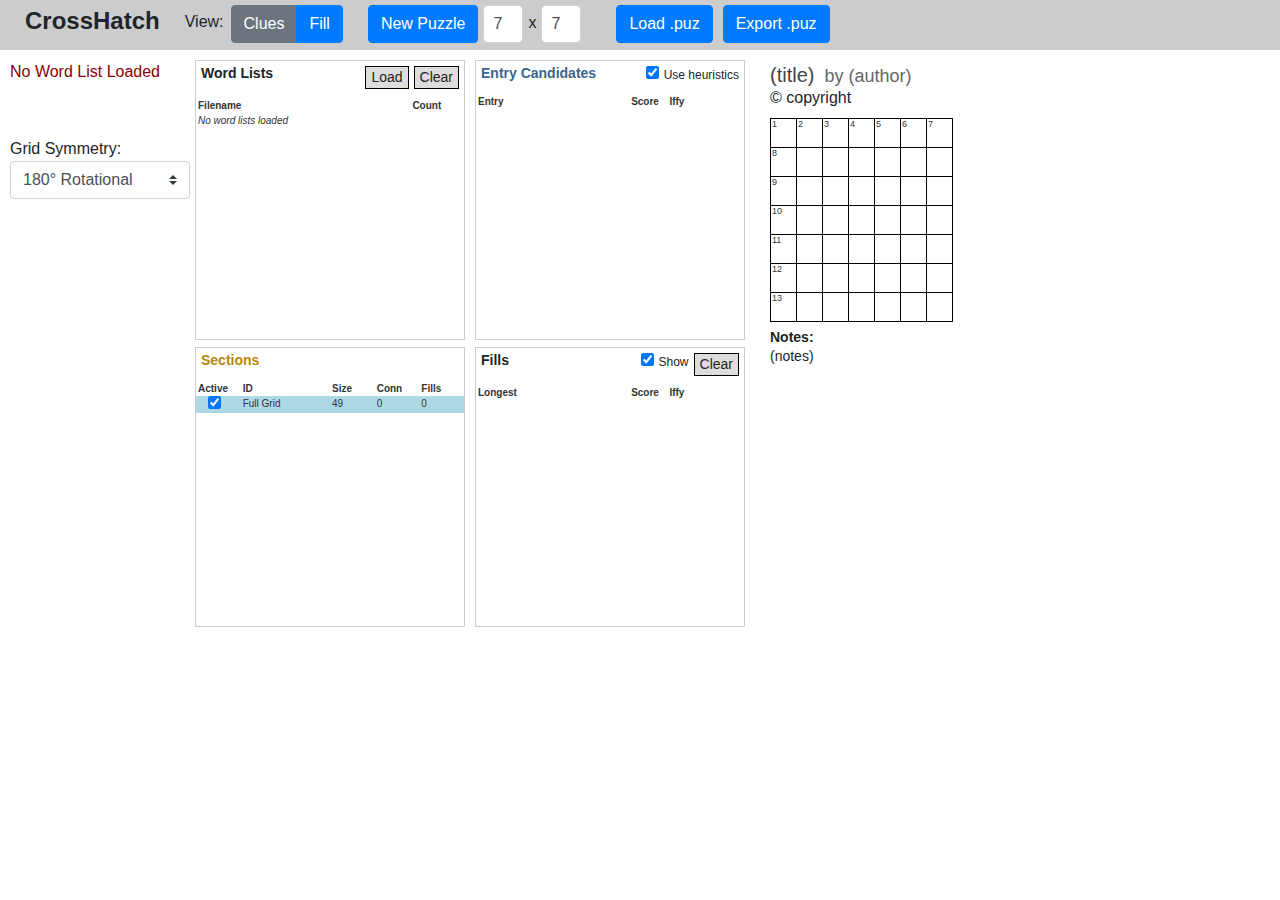
<file: index.html>
<!doctype html><html lang="en"><head><meta charset="utf-8"/><link rel="icon" href="/crosshatch.ico"/><meta name="viewport" content="width=device-width,initial-scale=1"/><meta name="theme-color" content="#000000"/><meta name="description" content="Crossword creation app"/><title>CrossHatch</title><link href="/static/css/2.87a9c7a2.chunk.css" rel="stylesheet"><link href="/static/css/main.ce7a48de.chunk.css" rel="stylesheet"></head><body><div id="root"></div><script>!function(e){function r(r){for(var n,p,l=r[0],a=r[1],f=r[2],c=0,s=[];c<l.length;c++)p=l[c],Object.prototype.hasOwnProperty.call(o,p)&&o[p]&&s.push(o[p][0]),o[p]=0;for(n in a)Object.prototype.hasOwnProperty.call(a,n)&&(e[n]=a[n]);for(i&&i(r);s.length;)s.shift()();return u.push.apply(u,f||[]),t()}function t(){for(var e,r=0;r<u.length;r++){for(var t=u[r],n=!0,l=1;l<t.length;l++){var a=t[l];0!==o[a]&&(n=!1)}n&&(u.splice(r--,1),e=p(p.s=t[0]))}return e}var n={},o={1:0},u=[];function p(r){if(n[r])return n[r].exports;var t=n[r]={i:r,l:!1,exports:{}};return e[r].call(t.exports,t,t.exports,p),t.l=!0,t.exports}p.m=e,p.c=n,p.d=function(e,r,t){p.o(e,r)||Object.defineProperty(e,r,{enumerable:!0,get:t})},p.r=function(e){"undefined"!=typeof Symbol&&Symbol.toStringTag&&Object.defineProperty(e,Symbol.toStringTag,{value:"Module"}),Object.defineProperty(e,"__esModule",{value:!0})},p.t=function(e,r){if(1&r&&(e=p(e)),8&r)return e;if(4&r&&"object"==typeof e&&e&&e.__esModule)return e;var t=Object.create(null);if(p.r(t),Object.defineProperty(t,"default",{enumerable:!0,value:e}),2&r&&"string"!=typeof e)for(var n in e)p.d(t,n,function(r){return e[r]}.bind(null,n));return t},p.n=function(e){var r=e&&e.__esModule?function(){return e.default}:function(){return e};return p.d(r,"a",r),r},p.o=function(e,r){return Object.prototype.hasOwnProperty.call(e,r)},p.p="/";var l=this.webpackJsonpapp=this.webpackJsonpapp||[],a=l.push.bind(l);l.push=r,l=l.slice();for(var f=0;f<l.length;f++)r(l[f]);var i=a;t()}([])</script><script src="/static/js/2.d5bfc325.chunk.js"></script><script src="/static/js/main.e9b92b81.chunk.js"></script></body></html>
</file>
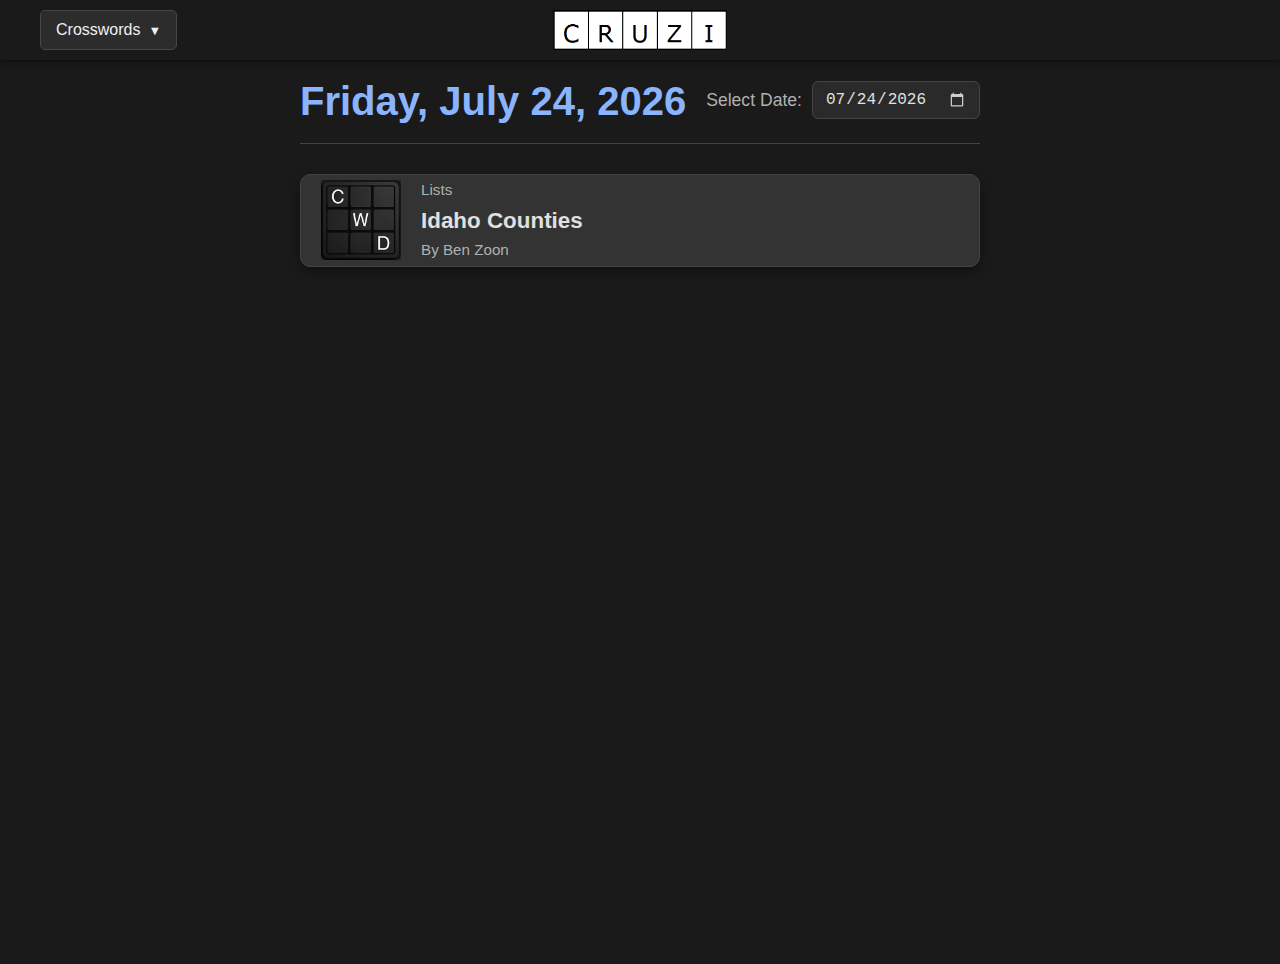
<file: counties/index.html>
<!doctype html>
<html lang="en">
  <head>
    <meta charset="UTF-8" />
    <meta name="viewport" content="width=device-width, initial-scale=1.0" />
    <title>Cruzi</title>
    <link rel="icon" href="/counties/assets/favicon-DS38Ikz1.png" type="image/png">
    <script type="module" crossorigin src="/counties/assets/index-BnSY1AxQ.js"></script>
    <link rel="stylesheet" crossorigin href="/counties/assets/index-a3Bqdwbw.css">
  </head>
  <body>
    <div id="root"></div>
  </body>
</html>
</file>
<file: static/css/main.ce7a48de.chunk.css>
.clues-view{text-align:center}.clues-container{width:325px;display:inline-block;height:725px;margin:0 20px;vertical-align:top}.clues-header{font-size:16px;font-weight:700;padding:5px 0;text-align:center;width:325px}.clues-clues{-webkit-column-count:2;column-count:2;grid-column-gap:20px;-webkit-column-gap:20px;column-gap:20px;text-align:left}.clue{font-size:12px;padding:2px 0;display:inline-block;cursor:pointer;width:100%}.clue:hover{background-color:#ddd}.clue-number{font-size:11px;padding-top:.5px}.clue-entry,.clue-number{font-weight:700;margin-right:5px;float:left}.clue-editor{width:160px;font-size:12px;padding:0;height:60px}.clue-selected{background-color:#add8e6}.fill-container{display:inline-block;position:relative}.symmetry-select{display:inline-block;width:180px}.fill-lists{position:absolute;top:0;left:180px;width:575px}.fill-list-box{display:inline-block;width:270px;height:360px;margin:0 5px 7px;padding:0 5px;vertical-align:top;border:1px solid #ccc}.fill-list-title{font-size:14px;font-weight:700;display:inline-block}.fill-list-button{float:right;border:1px solid #000;font-size:14px;padding:0 5px;cursor:pointer;background-color:#ddd;margin-top:5px;margin-left:5px}.fill-list-button:hover{background-color:#bbb}.fill-add-word-box{font-size:14px}.fill-list{background-color:#fff;width:268px;max-height:325px;margin-top:9px;margin-left:-5px;font-size:10px;display:inline-grid;font-family:Verdana,sans-serif;color:#333;overflow-y:auto}@media (max-width:1400px){.fill-list-box{height:280px}.fill-list{max-height:245px}}.fill-list-header{font-weight:700;padding:0 2px}.fill-list-row-wrapper{display:contents;cursor:pointer}.fill-list-row-wrapper>div{padding:0 2px}.fill-list-row-wrapper:hover>div{background-color:#ddd}.fill-list-row-selected>div{background-color:#add8e6!important}.fill-switch{margin-left:10px}.custom-control-label{display:inline;width:125px;cursor:pointer;padding-left:5px}.custom-control-label:before{cursor:pointer;transform:scale(1.4)}.fill-status{margin-bottom:5px}.fill-status-red{color:#8b0000}.fill-status-green{color:#006400}.section-checkbox{margin-left:10px}#loader{position:absolute;left:290px;top:150px;z-index:1;width:60px;height:60px;border-radius:50%;border:10px solid #f3f3f3;border-top-color:#3498db;animation:spin 1s linear infinite}@keyframes spin{0%{transform:rotate(0deg)}to{transform:rotate(1turn)}}.grid-container{display:inline-grid;border:1px solid #000;grid-gap:1px;background-color:#000;font-family:Verdana,sans-serif;color:#333}.grid-square{width:25px;height:28px;background-color:#fff;font-size:18px;position:relative;text-align:center;overflow:hidden;-webkit-user-select:none;-ms-user-select:none;user-select:none}.grid-square-black{background-color:#000;width:25px;height:28px}.grid-square-selected{border:2px solid #1f8dba}.grid-square-selected .grid-content{padding-top:1px}.grid-square-selected .grid-number{left:-1px;top:-3px}.grid-square-black-selected{border:2px solid #1f8dba}.grid-square-selected-word{border:2px solid #b3e0f2}.grid-square-selected-word .grid-content{padding-top:1px}.grid-square-selected-word .grid-number{left:-1px;top:-3px}.grid-square-selected-section{border:2px solid #f9dc96}.grid-square-selected-section .grid-content{padding-top:1px}.grid-square-selected-section .grid-number{left:-1px;top:-3px}.grid-square-error-word{background-color:#e5aaaa}.grid-square-error-crossing{background-color:#f1d1d1}.grid-square-constrained-1{background-color:#eee}.grid-square-constrained-2{background-color:#ddd}.grid-square-constrained-3{background-color:#ccc}.grid-square-constrained-4{background-color:#bbb}.grid-square-constrained-5{background-color:#aaa}.grid-number{font-size:9px;position:absolute;left:1px;top:-1px;text-shadow:1px 1px 0 #fff,1px -1px 0 #fff,-1px 1px 0 #fff,-1px -1px 0 #fff}.grid-content{padding-top:3px;color:#000}.grid-content-chosen-word{color:#38678f}.grid-content-chosen-word-hover{color:#699bc4}.grid-content-chosen-section{color:#b8860b}.grid-content-chosen-section-hover{color:#e8a90e}.grid-content-lively{color:#2e8b57}.grid-content-normal{color:grey}.grid-content-iffy{color:sienna}.grid-content-crosswordese{color:tomato}.grid-content-rebus{font-size:8px;padding-top:9px}.grid-square-circled{width:25px;height:28px;background-color:transparent;position:absolute;top:0;left:0;-webkit-user-select:none;-ms-user-select:none;user-select:none;border-radius:50%/50%;border:1px solid #000}.puzzle-title{display:inline-block;color:#444;font-size:20px;margin-bottom:4px;margin-left:-15px}.puzzle-author,.puzzle-author-by{display:inline-block;color:#666;font-size:18px}.puzzle-author-by{margin-left:10px}.puzzle-copyright{margin-top:-8px;margin-bottom:8px}.puzzle-notes-label{font-weight:700;font-size:14px;margin:5px 0 -2px}.puzzle-notes{font-size:14px}.editable:hover{background-color:#ddd}.entry-color{color:#38678f}.section-color{color:#b8860b}.fill-sec-checkbox{float:right;font-size:12px;margin-top:5px}.fill-sec-checkbox>label{margin-left:5px;margin-bottom:0;cursor:pointer}#Menu{width:100%;height:50px;background-color:#ccc;padding:10px 0}.site-title{float:left;font-size:24px;font-weight:700;margin:-7px 25px}.menu-label{float:left;margin-right:7px}#view-change-group{float:left;margin:-5px 0}.new-grid-group{float:left;margin:-5px 25px}.new-grid-group input{float:left;width:40px;padding-left:9px;margin:0 5px}.new-grid-group div{float:left}.menu-button{float:left;margin:-5px 5px}body,html{font-family:"Segoe UI",sans-serif}.left-panel{width:760px;height:100%;vertical-align:top}.left-panel,.right-panel{display:inline-block;padding:10px}.right-panel{position:absolute}
/*# sourceMappingURL=main.ce7a48de.chunk.css.map */
</file>
<file: counties/assets/index-a3Bqdwbw.css>
#root{max-width:1280px;margin:0 auto;padding:2rem;text-align:center}.logo{height:6em;padding:1.5em;will-change:filter;transition:filter .3s}.logo:hover{filter:drop-shadow(0 0 2em #646cffaa)}.logo.react:hover{filter:drop-shadow(0 0 2em #61dafbaa)}@keyframes logo-spin{0%{transform:rotate(0)}to{transform:rotate(360deg)}}@media (prefers-reduced-motion: no-preference){a:nth-of-type(2) .logo{animation:logo-spin infinite 20s linear}}.card{padding:2em}.read-the-docs{color:#888}body{background-color:#1a1a1a;color:#e0e0e0;font-family:Arial,sans-serif;margin:0;padding:0}._crosswordListPage_1d73v_9{display:flex;flex-direction:column;min-height:100vh;background-color:#1a1a1a;color:#e0e0e0;font-family:Arial,sans-serif;padding:20px;box-sizing:border-box}@media (max-width: 599px){._crosswordListPage_1d73v_9{padding:10px}}._header_1d73v_25{display:flex;flex-direction:column;align-items:center;margin-bottom:30px;padding-bottom:20px;border-bottom:1px solid #444}@media (min-width: 600px){._header_1d73v_25{flex-direction:row;justify-content:space-between}}._selectedDate_1d73v_40{font-size:2.2rem;font-weight:700;color:#8bb4ff;margin-bottom:15px;margin-right:20px;text-align:center}@media (max-width: 599px){._selectedDate_1d73v_40{font-size:1.8rem}}@media (min-width: 600px){._selectedDate_1d73v_40{margin-bottom:0;font-size:2.5rem}}._dateSelectorContainer_1d73v_60{display:flex;align-items:center;gap:10px;margin-top:25px}._dateSelectorContainer_1d73v_60 ._dateLabel_1d73v_66{font-size:1.1rem;color:#b0b0b0}._dateSelectorContainer_1d73v_60 ._datePicker_1d73v_70{padding:8px 12px;border:1px solid #444;border-radius:6px;background-color:#2a2a2a;color:#e0e0e0;font-size:1rem;cursor:pointer}._dateSelectorContainer_1d73v_60 ._datePicker_1d73v_70:focus{outline:none;border-color:#8bb4ffcc;box-shadow:0 0 0 3px #8bb4ff4d}._dateSelectorContainer_1d73v_60 ._datePicker_1d73v_70::-webkit-calendar-picker-indicator{filter:invert(.8);cursor:pointer}._contentArea_1d73v_89{flex-grow:1;display:flex;flex-direction:column;align-items:center}._loading_1d73v_96,._error_1d73v_96,._noCrosswords_1d73v_96{font-size:1.5rem;color:#b0b0b0;padding:50px;text-align:center;width:100%}._error_1d73v_96{color:#ff6b6b}._crosswordList_1d73v_9{display:grid;grid-template-columns:1fr;gap:20px;width:100%;max-width:900px}@media (min-width: 600px){._crosswordList_1d73v_9{grid-template-columns:repeat(auto-fit,minmax(300px,1fr))}}@media (min-width: 900px){._crosswordList_1d73v_9{grid-template-columns:repeat(auto-fit,minmax(300px,1fr))}}@media (min-width: 1200px){._crosswordList_1d73v_9{grid-template-columns:repeat(auto-fit,minmax(300px,1fr));max-width:1200px}}._crosswordCard_1d73v_132{display:flex;align-items:center;background-color:#333;border-radius:10px;overflow:hidden;box-shadow:0 4px 12px #0006;cursor:pointer;transition:transform .2s ease-in-out,box-shadow .2s ease-in-out;border:1px solid #444}._crosswordCard_1d73v_132:hover{transform:translateY(-5px);box-shadow:0 6px 15px #0009;border-color:#8bb4ff80}._crosswordCard_1d73v_132:active{transform:translateY(-2px);box-shadow:0 3px 8px #00000080}@media (max-width: 599px){._crosswordCard_1d73v_132{flex-direction:row}}._thumbnail_1d73v_158{flex-shrink:0;width:80px;height:80px;display:flex;justify-content:center;align-items:center;background-color:#262626;margin-left:20px}._thumbnail_1d73v_158 img{width:80px;height:80px;object-fit:contain;border-radius:5px}@media (max-width: 599px){._thumbnail_1d73v_158{width:80px;height:80px;padding:8px}._thumbnail_1d73v_158 img{width:60px;height:60px}}._details_1d73v_186{flex-grow:1;text-align:left;padding:0 20px}._details_1d73v_186 ._title_1d73v_191{font-size:1.4rem;color:#e0e0e0;line-height:1.3;margin:0}@media (max-width: 599px){._details_1d73v_186 ._title_1d73v_191{font-size:1.2rem}}._details_1d73v_186 ._meta_1d73v_202{font-size:.95rem;color:#b0b0b0;margin:4px 0}@media (max-width: 599px){._details_1d73v_186 ._meta_1d73v_202{font-size:.85rem}}._header_9p5oo_2{background-color:#1a1a1a;color:#f0f0f0;min-height:60px;width:100%;position:fixed;top:0;left:0;z-index:1000;box-shadow:0 2px 5px #00000080;display:flex;align-items:center;padding:0 20px;box-sizing:border-box}._container_9p5oo_18{width:100%;display:flex;justify-content:space-between;align-items:center;max-width:1200px;margin:0 auto;position:relative}._leftSection_9p5oo_29{flex-shrink:0;z-index:100}._rightSection_9p5oo_35{flex-shrink:0;width:auto}._logo_9p5oo_41{position:absolute;left:50%;transform:translate(-50%);z-index:1;display:flex;align-items:center;justify-content:center}._logo_9p5oo_41 ._logoImage_9p5oo_50{height:40px;max-width:100%;object-fit:contain}._hamburger_9p5oo_57{display:none;position:relative}@media (max-width: 768px){._hamburger_9p5oo_57{display:block}}._hamburger_9p5oo_57 ._hamburgerButton_9p5oo_66{background:none;border:none;cursor:pointer;display:flex;flex-direction:column;justify-content:space-around;width:30px;height:25px;padding:0;position:relative;z-index:1001}._hamburger_9p5oo_57 ._hamburgerButton_9p5oo_66:focus{outline:2px solid #61dafb}._hamburger_9p5oo_57 ._hamburgerButton_9p5oo_66 ._hamburgerIcon_9p5oo_82{display:block;width:100%;height:3px;background-color:#f0f0f0;border-radius:2px;transition:all .3s ease-in-out}._hamburger_9p5oo_57 ._hamburgerButton_9p5oo_66 ._hamburgerIcon_9p5oo_82:nth-child(2){transform-origin:left center}._hamburger_9p5oo_57 ._hamburgerButton_9p5oo_66._open_9p5oo_93 ._hamburgerIcon_9p5oo_82:nth-child(1){transform:translateY(11px) rotate(45deg)}._hamburger_9p5oo_57 ._hamburgerButton_9p5oo_66._open_9p5oo_93 ._hamburgerIcon_9p5oo_82:nth-child(2){opacity:0;transform:translate(-20px)}._hamburger_9p5oo_57 ._hamburgerButton_9p5oo_66._open_9p5oo_93 ._hamburgerIcon_9p5oo_82:nth-child(3){transform:translateY(-11px) rotate(-45deg)}._mobileMenu_9p5oo_105{display:none;position:absolute;top:60px;left:0;width:100%;background-color:#2c2c2c;box-shadow:0 5px 10px #000000b3;overflow:hidden;max-height:0;transition:max-height .4s ease-in-out;z-index:999}._mobileMenu_9p5oo_105._mobileMenuOpen_9p5oo_118{display:block;max-height:500px;width:200px}._mobileMenu_9p5oo_105 ._mobileMenuList_9p5oo_123{list-style:none;margin:0;display:flex;flex-direction:column;padding:10px 0}._mobileMenu_9p5oo_105 ._mobileMenuItem_9p5oo_131{text-align:center;padding:10px 0}._mobileMenu_9p5oo_105 ._mobileMenuItem_9p5oo_131 ._mobileMenuLink_9p5oo_135{color:#f0f0f0;text-decoration:none;font-size:1.1em;padding:10px 20px;display:block;transition:background-color .2s ease}._mobileMenu_9p5oo_105 ._mobileMenuItem_9p5oo_131 ._mobileMenuLink_9p5oo_135:hover{background-color:#464646}._mobileMenu_9p5oo_105 ._mobileMenuItem_9p5oo_131 ._mobileMenuLink_9p5oo_135._active_9p5oo_146{font-weight:700;color:#61dafb}._desktopDropdown_9p5oo_152{display:none}@media (min-width: 769px){._desktopDropdown_9p5oo_152{display:block;position:relative}}._desktopDropdown_9p5oo_152 ._dropdownButton_9p5oo_161{background-color:#2c2c2c;color:#f0f0f0;border:1px solid rgb(69.5,69.5,69.5);padding:10px 15px;border-radius:5px;cursor:pointer;font-size:1em;display:flex;align-items:center;gap:8px;transition:background-color .2s ease,border-color .2s ease}._desktopDropdown_9p5oo_152 ._dropdownButton_9p5oo_161:hover{background-color:#393939;border-color:#61dafb}._desktopDropdown_9p5oo_152 ._dropdownButton_9p5oo_161._active_9p5oo_146{background-color:#393939;border-color:#61dafb;color:#61dafb}._desktopDropdown_9p5oo_152 ._dropdownButton_9p5oo_161 ._dropdownArrow_9p5oo_183{font-size:.8em;transform:rotate(0);transition:transform .2s ease-in-out}._desktopDropdown_9p5oo_152 ._dropdownButton_9p5oo_161._active_9p5oo_146 ._dropdownArrow_9p5oo_183{transform:rotate(180deg)}._desktopDropdown_9p5oo_152 ._dropdownContent_9p5oo_191{position:absolute;top:100%;left:0;background-color:#2c2c2c;min-width:180px;box-shadow:0 8px 16px #000000b3;border-radius:5px;padding:5px 0;z-index:1002;margin-top:5px}._desktopDropdown_9p5oo_152 ._dropdownList_9p5oo_203{list-style:none;padding:0;margin:0}._desktopDropdown_9p5oo_152 ._dropdownItem_9p5oo_208 ._dropdownLink_9p5oo_208{color:#f0f0f0;padding:12px 16px;text-decoration:none;display:block;transition:background-color .2s ease}._desktopDropdown_9p5oo_152 ._dropdownItem_9p5oo_208 ._dropdownLink_9p5oo_208:hover{background-color:#393939;color:#61dafb}._desktopDropdown_9p5oo_152 ._dropdownItem_9p5oo_208 ._dropdownLink_9p5oo_208._active_9p5oo_146{background-color:#464646;color:#61dafb;font-weight:700}._container_mra2i_1{font-family:Verdana,sans-serif;background-color:#121212;color:#e0e0e0;min-height:100vh;padding:2.5rem;display:flex;flex-direction:column;align-items:center;gap:1.5rem;position:relative;overflow:hidden;box-sizing:border-box}@media (max-width: 768px){._container_mra2i_1{padding:2.5rem 1rem 1rem;gap:1rem}}._loadingContainer_mra2i_23{display:flex;justify-content:center;align-items:center;min-height:100vh;color:#e0e0e0;font-size:1.5rem}._collectionInfo_mra2i_32{width:100%;text-align:center}._collectionName_mra2i_37{font-size:2rem;font-weight:700;margin-bottom:.5rem;color:#193cb8}@media (max-width: 768px){._collectionName_mra2i_37{font-size:1.5rem}}._navigation_mra2i_49{width:100%;display:flex;justify-content:space-between;align-items:center}._clueIndexContainer_mra2i_56{display:flex;align-items:center;gap:1rem;flex-grow:1;justify-content:center}._clueIndex_mra2i_56{font-size:1.2rem}@media (max-width: 768px){._clueIndex_mra2i_56{font-size:1rem}}._navButton_mra2i_73,._actionButton_mra2i_73,._nextButton_mra2i_73{background:#1e1e1e;color:#e0e0e0;border:1px solid #444;border-radius:8px;padding:.5rem 1rem;cursor:pointer;transition:background-color .3s}._navButton_mra2i_73:hover,._actionButton_mra2i_73:hover,._nextButton_mra2i_73:hover{background-color:#333}._navButton_mra2i_73 svg,._actionButton_mra2i_73 svg,._nextButton_mra2i_73 svg{font-size:1.2rem}._clueText_mra2i_89{font-size:1.5rem;font-weight:400;text-align:center;margin:1rem 0;max-width:800px;line-height:1.5}@media (max-width: 768px){._clueText_mra2i_89{font-size:1.2rem}}._buttonContainer_mra2i_103{display:none;flex-wrap:wrap;justify-content:center;gap:1rem;width:100%}._panelButton_mra2i_111{background:#1e1e1e;color:#e0e0e0;border:1px solid #444;border-radius:8px;padding:.75rem 1.25rem;cursor:pointer;display:flex;align-items:center;gap:.5rem;transition:background-color .3s}._panelButton_mra2i_111:hover{background-color:#333}._panelButton_mra2i_111 span{font-size:1rem}@media (max-width: 768px){._panelButton_mra2i_111 span{display:none}}._panelButton_mra2i_111 svg{font-size:1.2rem}._scoreContainer_mra2i_138{font-size:1.2rem;display:flex;align-items:baseline;gap:.5rem}._scoreDisplay_mra2i_145{font-weight:700;transition:color .3s}._inputGridContainer_mra2i_150{display:flex;flex-direction:column;gap:.5rem;width:100%;max-width:600px;margin-top:1rem}._wordGroup_mra2i_159{display:flex;justify-content:center;flex-wrap:wrap;gap:2px}._letterBox_mra2i_166{width:40px;height:40px;border:1px solid #444;background-color:#1e1e1e;display:flex;justify-content:center;align-items:center;position:relative;overflow:hidden;border-radius:4px}@media (max-width: 768px){._letterBox_mra2i_166{width:35px;height:35px}}._letterInput_mra2i_185{width:100%;height:100%;background:transparent;border:none;text-align:center;font-size:1.5rem;color:#e0e0e0;text-transform:uppercase;caret-color:#193cb8;outline:none;padding:0}._letterInput_mra2i_185:focus{box-shadow:0 0 0 2px #193cb8}._letterInput_mra2i_185._correct_mra2i_201{color:#006400}._letterInput_mra2i_185._incorrect_mra2i_204{color:#8b0000}._spaceBox_mra2i_208{width:20px;height:40px;display:flex;justify-content:center;align-items:center;font-size:1.5rem;color:#e0e0e0}@media (max-width: 768px){._spaceBox_mra2i_208{width:15px;height:35px}}._revealProgress_mra2i_224{position:absolute;bottom:0;left:0;width:100%;background-color:#3cb371;transition:height .1s linear;opacity:.5}._nonCrosswordContainer_mra2i_234{width:100%;max-width:600px;position:relative;display:flex;justify-content:center}._nonCrosswordInput_mra2i_242{font-size:1.5rem;font-weight:700;padding:.75rem 0;background-color:#1e1e1e;color:#e0e0e0;border:2px solid #444;border-radius:8px;transition:border-color .3s;box-sizing:border-box;text-align:center}._nonCrosswordInput_mra2i_242:focus{outline:none;border-color:#193cb8}._nonCrosswordInput_mra2i_242._incorrect_mra2i_204{color:#8b0000}._nonCrosswordInput_mra2i_242._correct_mra2i_201{color:#006400}@keyframes _sparkle-fade_mra2i_1{0%{transform:scale(0) translateY(0);opacity:1}20%{transform:scale(1) translateY(-20px);opacity:1}to{transform:scale(.5) translateY(-100px);opacity:0}}._sparkleContainer_mra2i_279{position:absolute;top:300px;left:0;width:100%;height:250px;pointer-events:none;z-index:10}._sparkle_mra2i_279{position:absolute;top:var(--sparkle-y);left:var(--sparkle-x);width:var(--sparkle-size);height:var(--sparkle-size);background-color:var(--sparkle-color);border-radius:50%;animation:_sparkle-fade_mra2i_1 var(--sparkle-duration) ease-out forwards;pointer-events:none}:root{font-family:Inter,system-ui,Avenir,Helvetica,Arial,sans-serif;line-height:1.5;font-weight:400;color-scheme:light dark;color:#ffffffde;background-color:#242424;font-synthesis:none;text-rendering:optimizeLegibility;-webkit-font-smoothing:antialiased;-moz-osx-font-smoothing:grayscale}a{font-weight:500;color:#646cff;text-decoration:inherit}a:hover{color:#535bf2}body{margin:0;display:flex;place-items:center;min-width:320px;min-height:100vh}h1{font-size:3.2em;line-height:1.1}button{border-radius:8px;border:1px solid transparent;padding:.6em 1.2em;font-size:1em;font-weight:500;font-family:inherit;background-color:#1a1a1a;cursor:pointer;transition:border-color .25s}button:hover{border-color:#646cff}button:focus,button:focus-visible{outline:4px auto -webkit-focus-ring-color}@media (prefers-color-scheme: light){:root{color:#213547;background-color:#fff}a:hover{color:#747bff}button{background-color:#f9f9f9}}
</file>
